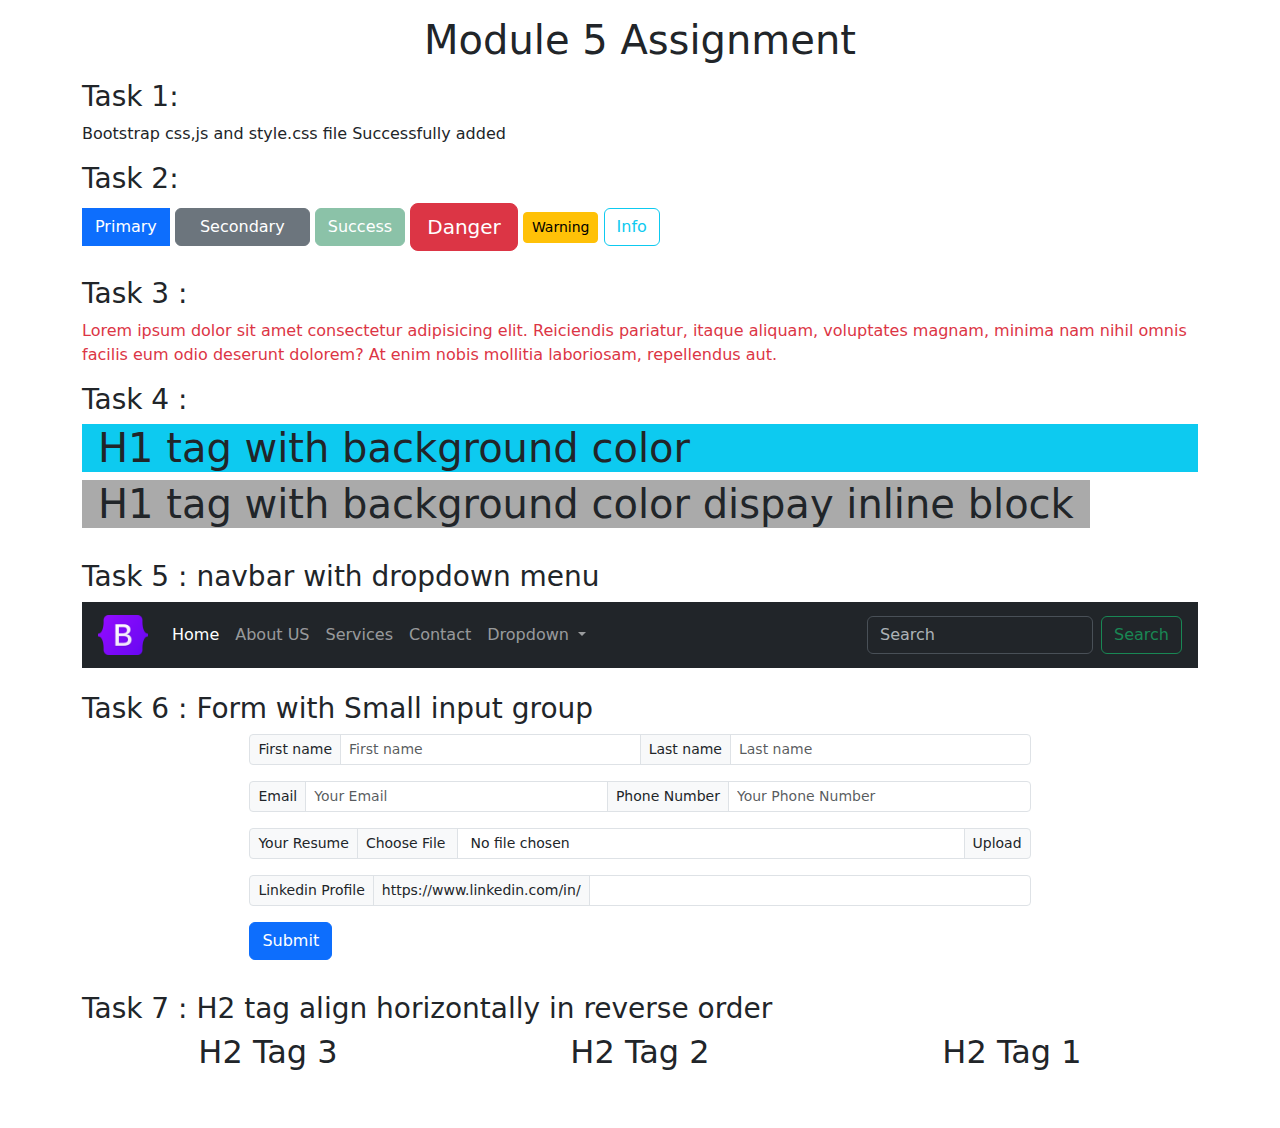
<file: index.html>
<!DOCTYPE html>
<html lang="en">

<head>
    <meta charset="utf-8" />
    <meta name="viewport" content="width=device-width, initial-scale=1" />
    <title>Module 5 Assignment</title>
    <!--css-->
    <link href="assets/css/bootstrap.min.css" rel="stylesheet" />
    <link href="assets/css/style.css" rel="stylesheet" />
</head>

<body>
    <div class="container my-3">
        <h1 class="text-center">Module 5 Assignment</h1>
    </div>
    <!-- Task 1 -->
    <div class="container my-3">
        <h3>Task 1:</h3>
        <p>Bootstrap css,js and style.css file Successfully added</p>
    </div>

    <!-- Task 2 -->
    <div class="container my-3 btn-set">
        <h3>Task 2:</h3>
        <button type="button" class="btn btn-primary rounded-0">Primary</button>
        <button type="button" class="btn btn-secondary px-4">Secondary</button>
        <button type="button" class="btn btn-success opacity-50">Success</button>
        <button type="button" class="btn btn-danger btn-lg">Danger</button>
        <button type="button" class="btn btn-warning btn-sm">Warning</button>
        <button type="button" class="btn btn-outline-info">Info</button>
    </div>

    <!-- Task 3 -->
    <div class="container my-3">
        <h3>Task 3 :</h3>
        <p class="text-danger">
            Lorem ipsum dolor sit amet consectetur adipisicing elit. Reiciendis
            pariatur, itaque aliquam, voluptates magnam, minima nam nihil omnis
            facilis eum odio deserunt dolorem? At enim nobis mollitia laboriosam,
            repellendus aut.
        </p>
    </div>
    <!-- Task 4 -->
    <div class="container my-3">
        <h3>Task 4 :</h3>
        <h1 class="bg-info px-3">H1 tag with background color</h1>
        <h1 class="bg-offwhite d-inline-block px-3">
            H1 tag with background color dispay inline block
        </h1>
    </div>
    <!-- Task 5 -->
    <div class="container my-4">
        <h3>Task 5 : navbar with dropdown menu</h3>
        <nav class="navbar navbar-expand-lg bg-dark px-3" data-bs-theme="dark">
            <a class="navbar-brand" href="#">
                <img class="logo" src="assets/images/Bootstrap_logo.png" alt="logo">
            </a>
            <button class="navbar-toggler" type="button" data-bs-toggle="collapse" data-bs-target="#navbarContent"
                aria-controls="navbarContent" aria-expanded="false" aria-label="Toggle navigation">
                <span class="navbar-toggler-icon"></span>
            </button>
            <div class="collapse navbar-collapse" id="navbarContent">
                <ul class="navbar-nav me-auto mb-2 mb-lg-0">
                    <li class="nav-item">
                        <a class="nav-link active" aria-current="page" href="#"> Home</a>
                    </li>
                    <li class="nav-item">
                        <a class="nav-link" href="#">About US</a>
                    </li>
                    <li class="nav-item">
                        <a class="nav-link" href="#">Services</a>
                    </li>
                    <li class="nav-item">
                        <a class="nav-link" href="#">Contact</a>
                    </li>
                    <li class="nav-item dropdown">
                        <a class="nav-link dropdown-toggle" href="#" role="button" data-bs-toggle="dropdown"
                            aria-expanded="false">
                            Dropdown
                        </a>
                        <ul class="dropdown-menu">
                            <li>
                                <a class="dropdown-item" href="#">Dropdown 1</a>
                            </li>
                            <li>
                                <a class="dropdown-item" href="#">Dropdown 2</a>
                            </li>
                            <li>
                                <a class="dropdown-item" href="#">Dropdown 3</a>
                            </li>
                        </ul>
                    </li>
                </ul>
                <form class="d-flex" role="search">
                    <input class="form-control me-2" type="search" placeholder="Search" aria-label="Search" />
                    <button class="btn btn-outline-success" type="submit">
                        Search
                    </button>
                </form>
            </div>
        </nav>
    </div>
    <!-- Task 6 -->
    <div class="container my-3">
        <h3>Task 6 : Form with Small input group</h3>
        <form class="formtask6" action="#">
            <div class="input-group input-group-sm mb-3">
                <span class="input-group-text">First name</span>
                <input type="text" class="form-control" placeholder="First name" id="fname" />
                <span class="input-group-text">Last name</span>
                <input type="text" class="form-control" placeholder="Last name" id="lname" />
            </div>
            <div class="input-group input-group-sm mb-3">
                <span class="input-group-text">Email</span>
                <input type="email" class="form-control" placeholder="Your Email" id="email" />
                <span class="input-group-text">Phone Number</span>
                <input type="number" class="form-control" placeholder="Your Phone Number" id="phone" />
            </div>
            <div class="input-group input-group-sm mb-3">
                <span class="input-group-text">Your Resume</span>
                <input type="file" class="form-control" id="resumeFile" />
                <label class="input-group-text" for="resumeFile">Upload</label>
            </div>
            <div class="input-group input-group-sm mb-3">
                <span class="input-group-text">Linkedin Profile</span>
                <span class="input-group-text" id="user-url">
                    https://www.linkedin.com/in/
                </span>
                <input type="text" class="form-control" id="linkedin-url" />
            </div>
            <button type="submit" class="btn btn-primary mb-3">Submit</button>
        </form>
    </div>
    <!-- Task 7 -->
    <div class="container mt-3 mb-5">
        <h3>Task 7 : H2 tag align horizontally in reverse order</h3>
        <div class="d-flex flex-row-reverse justify-content-around">
            <h2>H2 Tag 1</h2>
            <h2>H2 Tag 2</h2>
            <h2>H2 Tag 3</h2>
        </div>
    </div>

    <!--js-->
    <script src="assets/js/bootstrap.bundle.min.js"></script>
</body>

</html>
</file>
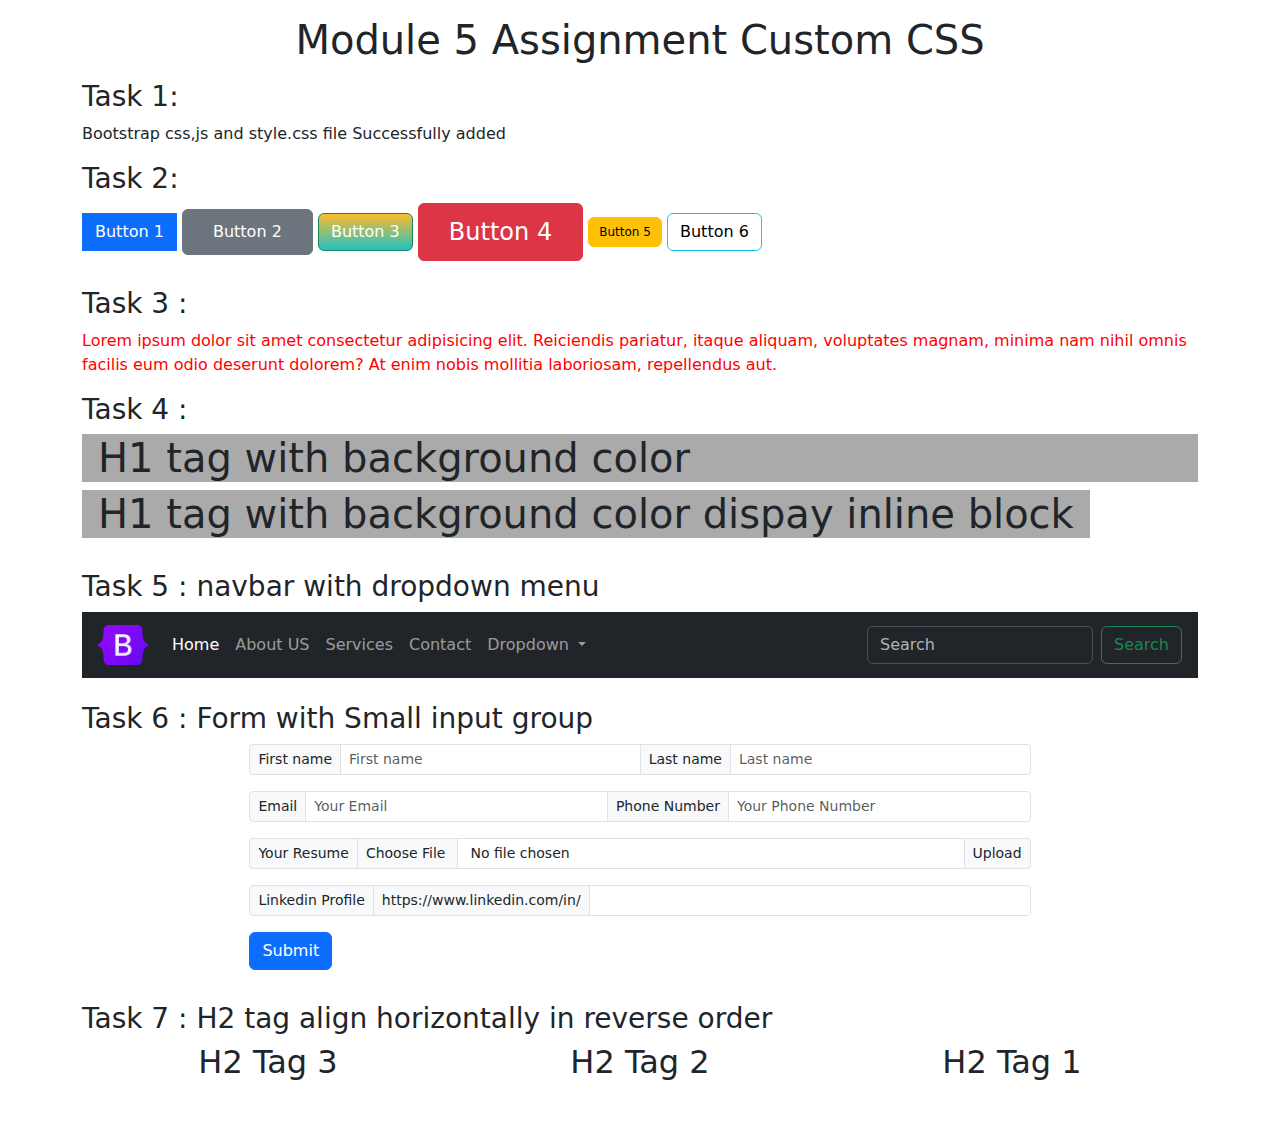
<file: coustom-css.html>
<!DOCTYPE html>
<html lang="en">

<head>
    <meta charset="utf-8" />
    <meta name="viewport" content="width=device-width, initial-scale=1" />
    <title>Module 5 Assignment</title>
    <!--css-->
    <link href="assets/css/bootstrap.min.css" rel="stylesheet" />
    <link href="assets/css/style.css" rel="stylesheet" />
</head>

<body>
    <div class="container my-3">
        <h1 class="text-center">Module 5 Assignment Custom CSS</h1>
    </div>
    <!-- Task 1 -->
    <div class="container my-3">
        <h3>Task 1:</h3>
        <p>Bootstrap css,js and style.css file Successfully added</p>
    </div>
    <!-- Task 2 -->
    <div class="container my-3 btn-set">
        <h3>Task 2:</h3>
        <button type="button" class="btn btn-primary btn1">Button 1</button>
        <button type="button" class="btn btn-secondary btn2"> Button 2 </button>
        <button type="button" class="btn btn-success btn3">Button 3</button>
        <button type="button" class="btn btn-danger btn4">Button 4</button>
        <button type="button" class="btn btn-warning btn5">Button 5</button>
        <button type="button" class="btn btn-info btn6">Button 6</button>
    </div>

    <!-- Task 3 -->
    <div class="container my-3">
        <h3>Task 3 :</h3>
        <p class="color-red">
            Lorem ipsum dolor sit amet consectetur adipisicing elit.
            Reiciendis pariatur, itaque aliquam, voluptates magnam, minima
            nam nihil omnis facilis eum odio deserunt dolorem? At enim nobis
            mollitia laboriosam, repellendus aut.
        </p>
    </div>
    <!-- Task 4 -->
    <div class="container my-3">
        <h3>Task 4 :</h3>
        <h1 class="bg-offwhite px-3">H1 tag with background color</h1>
        <h1 class="bg-offwhite d-inline-block px-3">
            H1 tag with background color dispay inline block
        </h1>
    </div>
    <!-- Task 5 -->
    <div class="container my-4">
        <h3>Task 5 : navbar with dropdown menu</h3>
        <nav class="navbar navbar-expand-lg bg-dark px-3" data-bs-theme="dark">
            <a class="navbar-brand" href="#">
                <img class="logo" src="assets/images/Bootstrap_logo.png" alt="logo">
            </a>
            <button class="navbar-toggler" type="button" data-bs-toggle="collapse" data-bs-target="#navbarContent"
                aria-controls="navbarContent" aria-expanded="false" aria-label="Toggle navigation">
                <span class="navbar-toggler-icon"></span>
            </button>
            <div class="collapse navbar-collapse" id="navbarContent">
                <ul class="navbar-nav me-auto mb-2 mb-lg-0">
                    <li class="nav-item">
                        <a class="nav-link active" aria-current="page" href="#">Home</a>
                    </li>
                    <li class="nav-item">
                        <a class="nav-link" href="#">About US</a>
                    </li>
                    <li class="nav-item">
                        <a class="nav-link" href="#">Services</a>
                    </li>
                    <li class="nav-item">
                        <a class="nav-link" href="#">Contact</a>
                    </li>
                    <li class="nav-item dropdown">
                        <a class="nav-link dropdown-toggle" href="#" role="button" data-bs-toggle="dropdown"
                            aria-expanded="false">
                            Dropdown
                        </a>
                        <ul class="dropdown-menu">
                            <li>
                                <a class="dropdown-item" href="#">Dropdown 1</a>
                            </li>
                            <li>
                                <a class="dropdown-item" href="#">Dropdown 2</a>
                            </li>
                            <li>
                                <a class="dropdown-item" href="#">Dropdown 3</a>
                            </li>
                        </ul>
                    </li>
                </ul>
                <form class="d-flex" role="search">
                    <input class="form-control me-2" type="search" placeholder="Search" aria-label="Search" />
                    <button class="btn btn-outline-success" type="submit">
                        Search
                    </button>
                </form>
            </div>
        </nav>
    </div>
    <!-- Task 6 -->
    <div class="container my-3">
        <h3>Task 6 : Form with Small input group</h3>
        <form class="formtask6" action="#">
            <div class="input-group input-group-sm mb-3">
                <span class="input-group-text">First name</span>
                <input type="text" class="form-control" placeholder="First name" id="fname" />
                <span class="input-group-text">Last name</span>
                <input type="text" class="form-control" placeholder="Last name" id="lname" />
            </div>
            <div class="input-group input-group-sm mb-3">
                <span class="input-group-text">Email</span>
                <input type="email" class="form-control" placeholder="Your Email" id="email" />
                <span class="input-group-text">Phone Number</span>
                <input type="number" class="form-control" placeholder="Your Phone Number" id="phone" />
            </div>
            <div class="input-group input-group-sm mb-3">
                <span class="input-group-text">Your Resume</span>
                <input type="file" class="form-control" id="resumeFile" />
                <label class="input-group-text" for="resumeFile">Upload</label>
            </div>
            <div class="input-group input-group-sm mb-3">
                <span class="input-group-text">Linkedin Profile</span>
                <span class="input-group-text" id="user-url">https://www.linkedin.com/in/</span>
                <input type="text" class="form-control" id="linkedin-url" />
            </div>
            <button type="submit" class="btn btn-primary mb-3">
                Submit
            </button>
        </form>
    </div>
    <!-- Task 7 -->
    <div class="container mt-3 mb-5">
        <h3>Task 7 : H2 tag align horizontally in reverse order</h3>
        <div class="d-flex flex-row-reverse justify-content-around">
            <h2>H2 Tag 1</h2>
            <h2>H2 Tag 2</h2>
            <h2>H2 Tag 3</h2>
        </div>
    </div>

    <!--js-->
    <script src="assets/js/bootstrap.bundle.min.js"></script>
</body>

</html>
</file>
<file: assets/css/style.css>
.btn-set .btn{
    margin-bottom: 10px;
}
.btn1{
   border-radius: 0;
}
.btn2{
    padding: 10px 30px;
 }
.btn3{
    background: linear-gradient(0deg, rgba(34,193,195,1) 0%, rgba(253,187,45,1) 100%);
}
.btn4{
    padding: 10px 30px;
    font-size: 24px;
}
.btn5{
    padding: 5px 10px;
    font-size: 12px;
}
.btn6{
    background-color: transparent;
}
.color-red{
    color: red;
}
.bg-offwhite{
    background-color: #aaa;
}

.logo{
    width: 50px;
    height: auto;
}
.formtask6{
    width: 70%;
    margin: auto;
}
@media only screen and (max-width: 992px) {
    .formtask6{
        width: 100%;
    }
  }
</file>
